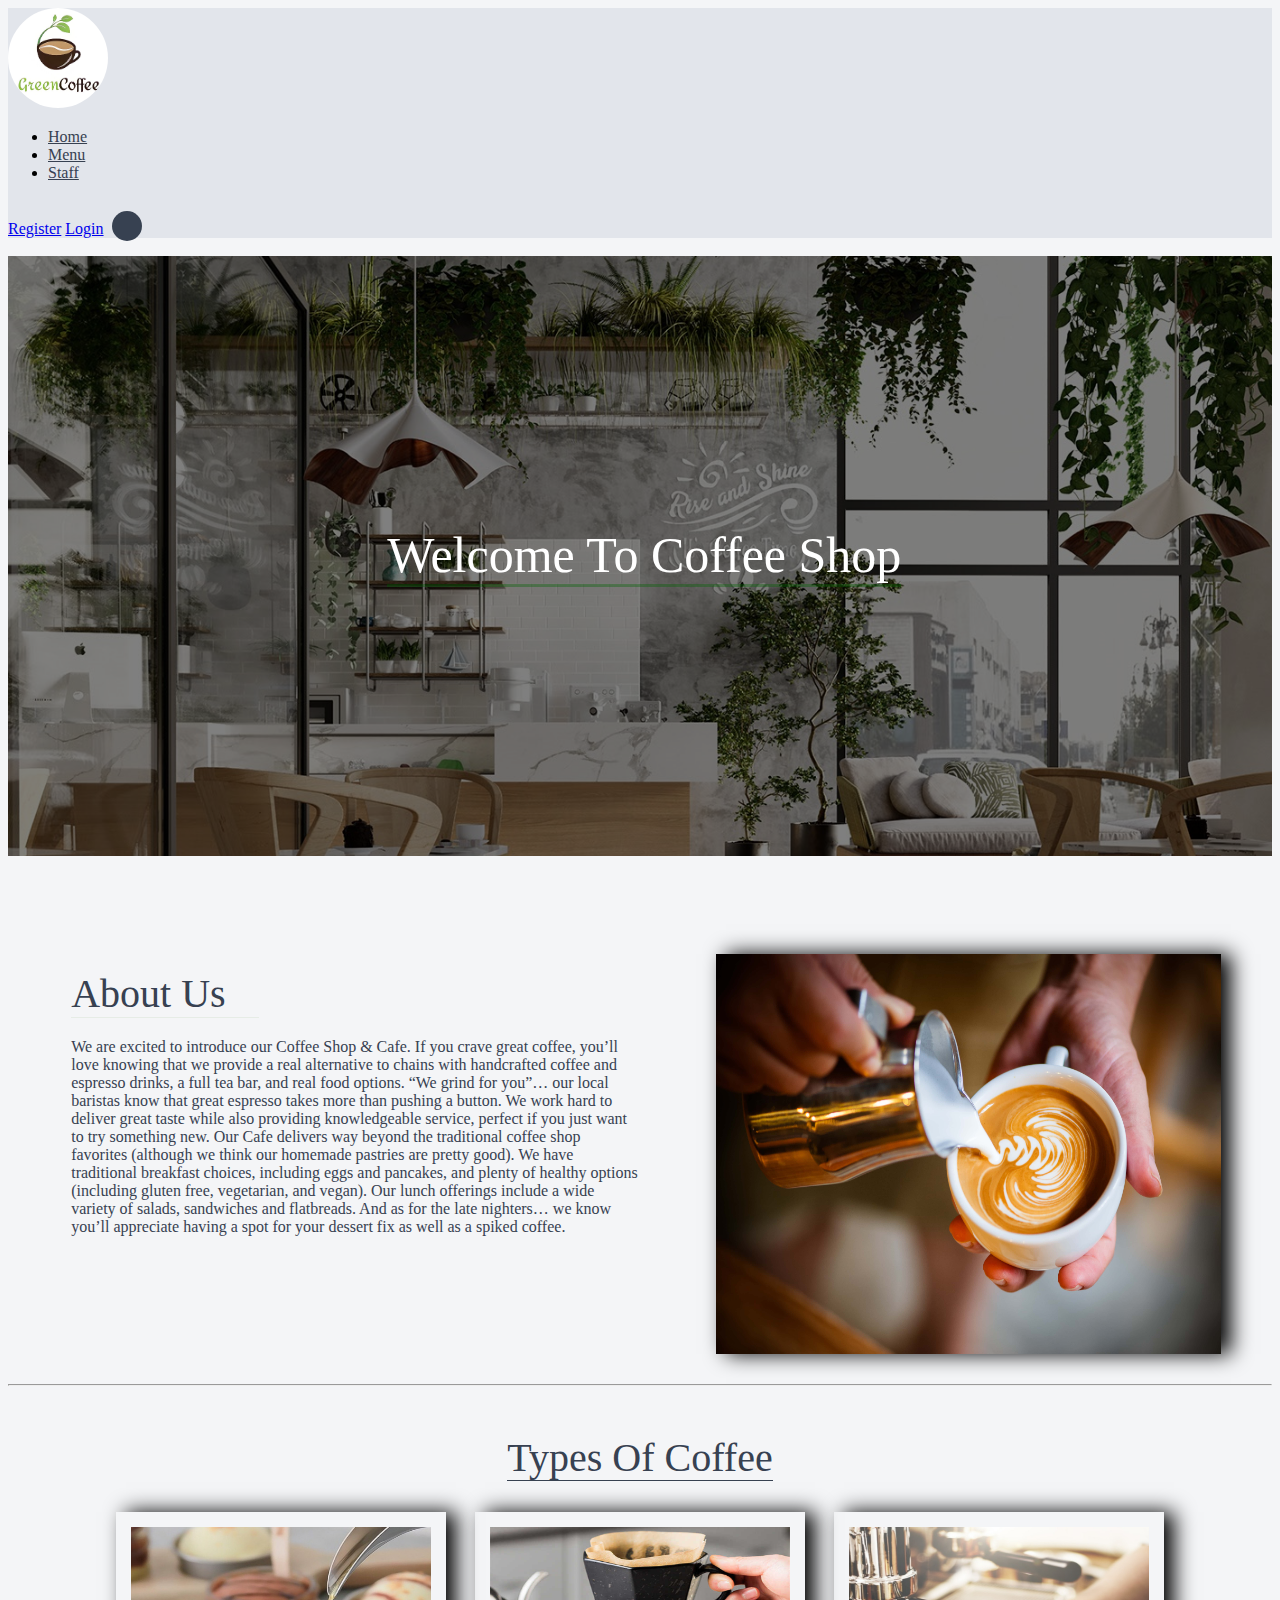
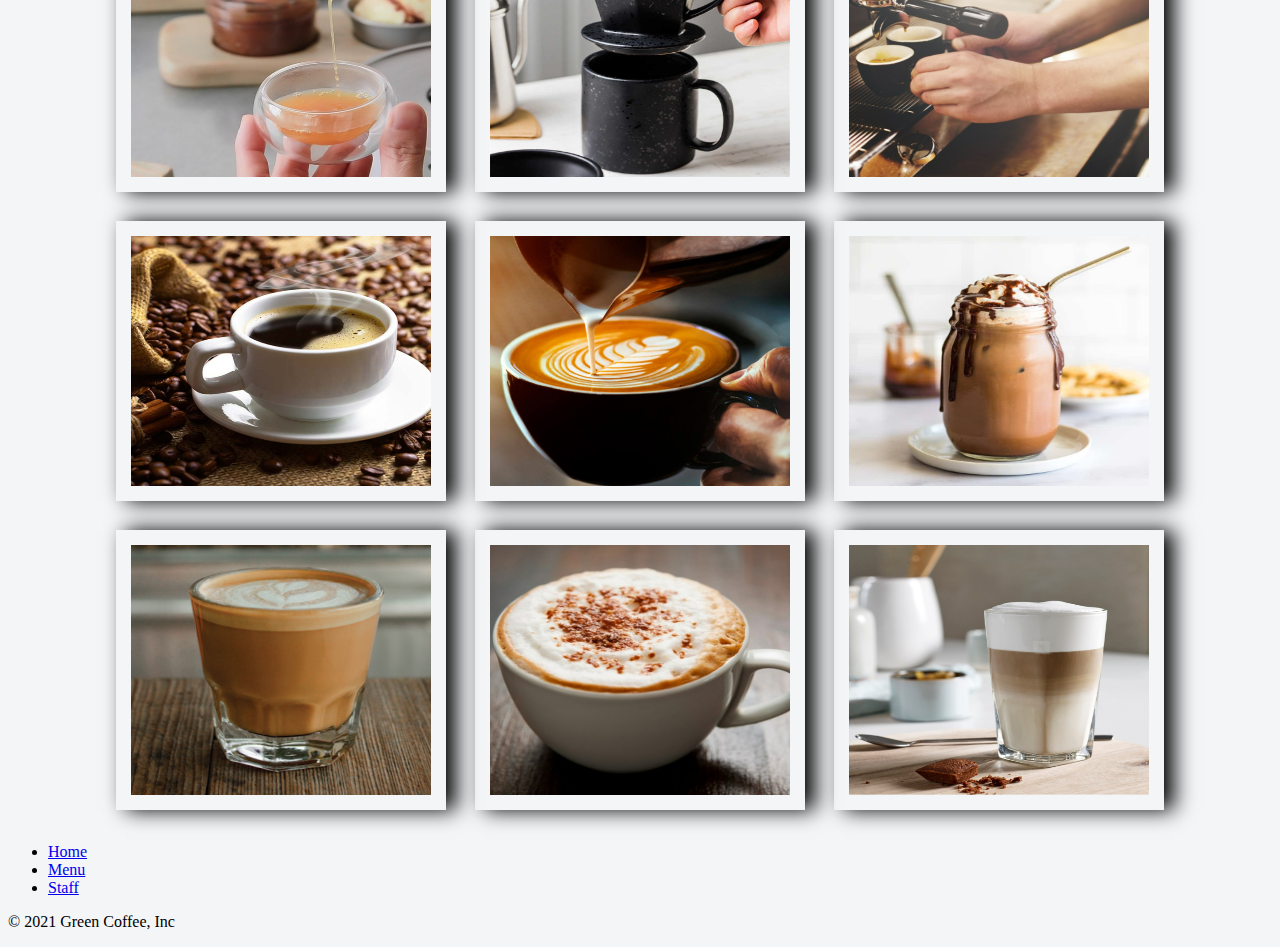
<file: CoffeeShop/pages/index.html>
<!DOCTYPE html>
<html lang="en">
  <head>
    <!-- Required meta tags -->
    <meta charset="utf-8" />
    <meta name="viewport" content="width=device-width, initial-scale=1" />

    <!-- Bootstrap CSS -->
    <link href="https://cdn.jsdelivr.net/npm/bootstrap@5.0.2/dist/css/bootstrap.min.css" rel="stylesheet" integrity="sha384-EVSTQN3/azprG1Anm3QDgpJLIm9Nao0Yz1ztcQTwFspd3yD65VohhpuuCOmLASjC" crossorigin="anonymous" />
    <link rel="stylesheet" href="../css/style.css" />
    <link rel="stylesheet" type="text/css" href="../css/lightbox.min.css" />
    <script src="../js/lightbox-plus-jquery.min.js"></script>

    <title>CoffeeShop</title>
  </head>

  <body>
    
    <div class="container">
        <!-- Navbar -->
        <header class="p-3 secondary-dark text-white">
            <div class="container">
                <div class="d-flex flex-wrap align-items-center justify-content-center justify-content-lg-start">
                    <img id="logo" src="../images/logo2.JPG" />
                    <ul class="nav col-12 col-lg-auto me-lg-auto mb-2 justify-content-center mb-md-0">
                        <li><a href="../pages/index.html" class="nav-link px-2 primary-dark">Home</a></li>
                        <li><a href="../pages/menu.html" class="nav-link px-2 primary-dark">Menu</a></li>
                        <li><a href="../pages/staff.html" class="nav-link px-2 primary-dark">Staff</a></li>
                    </ul>
                <div class="text-end">
                    <a href="#" class="btn btn-warning">Register</a>
                    <a href="../pages/login.html" class="btn btn-outline-dark me-2">Login</a>
                    <input type="checkbox" id="mode">
                </div>
                </div>
            </div>
        </header>
      <br>
      
      <!-- Header image and title -->
        <div class="headerImg">
            <div class="opacity"></div>
                <p>Welcome To Coffee Shop</p>
        </div>
        <br>

      <!-- Description -->
        <div class="row">
            <div class="description">
                <p class="primary-dark">
                    <span>About Us</span>
                        We are excited to introduce our Coffee Shop &amp; Cafe. If you crave
                        great coffee, you’ll love knowing that we provide a real alternative
                        to chains with handcrafted coffee and espresso drinks, a full tea
                        bar, and real food options. “We grind for you”… our local baristas
                        know that great espresso takes more than pushing a button. We work
                        hard to deliver great taste while also providing knowledgeable
                        service, perfect if you just want to try something new. Our Cafe
                        delivers way beyond the traditional coffee shop favorites (although
                        we think our homemade pastries are pretty good). We have traditional
                        breakfast choices, including eggs and pancakes, and plenty of
                        healthy options (including gluten free, vegetarian, and vegan). Our
                        lunch offerings include a wide variety of salads, sandwiches and
                        flatbreads. And as for the late nighters… we know you’ll appreciate
                        having a spot for your dessert fix as well as a spiked coffee.
                </p>
                <img src="../images/about_img.jpg" alt="image of cafe" />
            </div>
        </div>
        <br>
        <hr>
        <!-- types of coffee -->
        <div class="row">
	        <div class="typesOfCoffee">
		        <span>Types Of Coffee</span><br><br>
                    <a href="../images/arabic_coffee.jpg" data-lightbox="mygallery" data-title="Arabic Coffee"><img src="../images/arabic_coffee.jpg" alt="image of Arabic Coffee"></a>
                    <a href="../images/black_coffee.jpg" data-lightbox="mygallery" data-title="Black Coffee"><img src="../images/black_coffee.jpg" alt="image of Black Coffee"></a>
                    <a href="../images/espresso.jpg" data-lightbox="mygallery" data-title="Espresso"><img src="../images/espresso.jpg" alt="image of Espresso"></a>
                    <a href="../images/americano.jpg" data-lightbox="mygallery" data-title="Americano"><img src="../images/americano.jpg" alt="image of Americano"></a>
                    <a href="../images/macchiato.jpg" data-lightbox="mygallery" data-title="Macchiato"><img src="../images/macchiato.jpg" alt="image of Macchiato"></a>
                    <a href="../images/mocha.jpg" data-lightbox="mygallery" data-title="Mocha"><img src="../images/mocha.jpg" alt="image of Mocha"></a>
                    <a href="../images/cortadito.png" data-lightbox="mygallery" data-title="cortado"><img src="../images/cortadito.png" alt="image of cortado"></a>
                    <a href="../images/cappuccino.jpg" data-lightbox="mygallery" data-title="Cappuccino"><img src="../images/cappuccino.jpg" alt="image of Cappuccino"></a>
                    <a href="../images/latte.jpg" data-lightbox="mygallery" data-title="Latte"><img src="../images/latte.jpg" alt="image of Latte"></a>
	        </div>
        </div>
        <!-- Footer -->
        <footer class="py-3 my-4">
            <ul class="nav justify-content-center border-bottom pb-3 mb-3">
                <li class="nav-item">
                    <a href="../pages/index.html" class="nav-link px-2 text-muted">Home</a>
                </li>
                <li class="nav-item">
                    <a href="../pages/menu.html" class="nav-link px-2 text-muted">Menu</a>
                </li>
                <li class="nav-item">
                    <a href="../pages/staff.html" class="nav-link px-2 text-muted">Staff</a>
                </li>
            </ul>
            <p class="text-center text-muted">© 2021 Green Coffee, Inc</p>
        </footer>

    </div>

    <script
      src="https://cdn.jsdelivr.net/npm/bootstrap@5.0.2/dist/js/bootstrap.bundle.min.js"
      integrity="sha384-MrcW6ZMFYlzcLA8Nl+NtUVF0sA7MsXsP1UyJoMp4YLEuNSfAP+JcXn/tWtIaxVXM"
      crossorigin="anonymous"
    ></script>
    <!-- javascript file of page mode -->
    <script src="../js/mode.js"></script>
  </body>
</html>
</file>
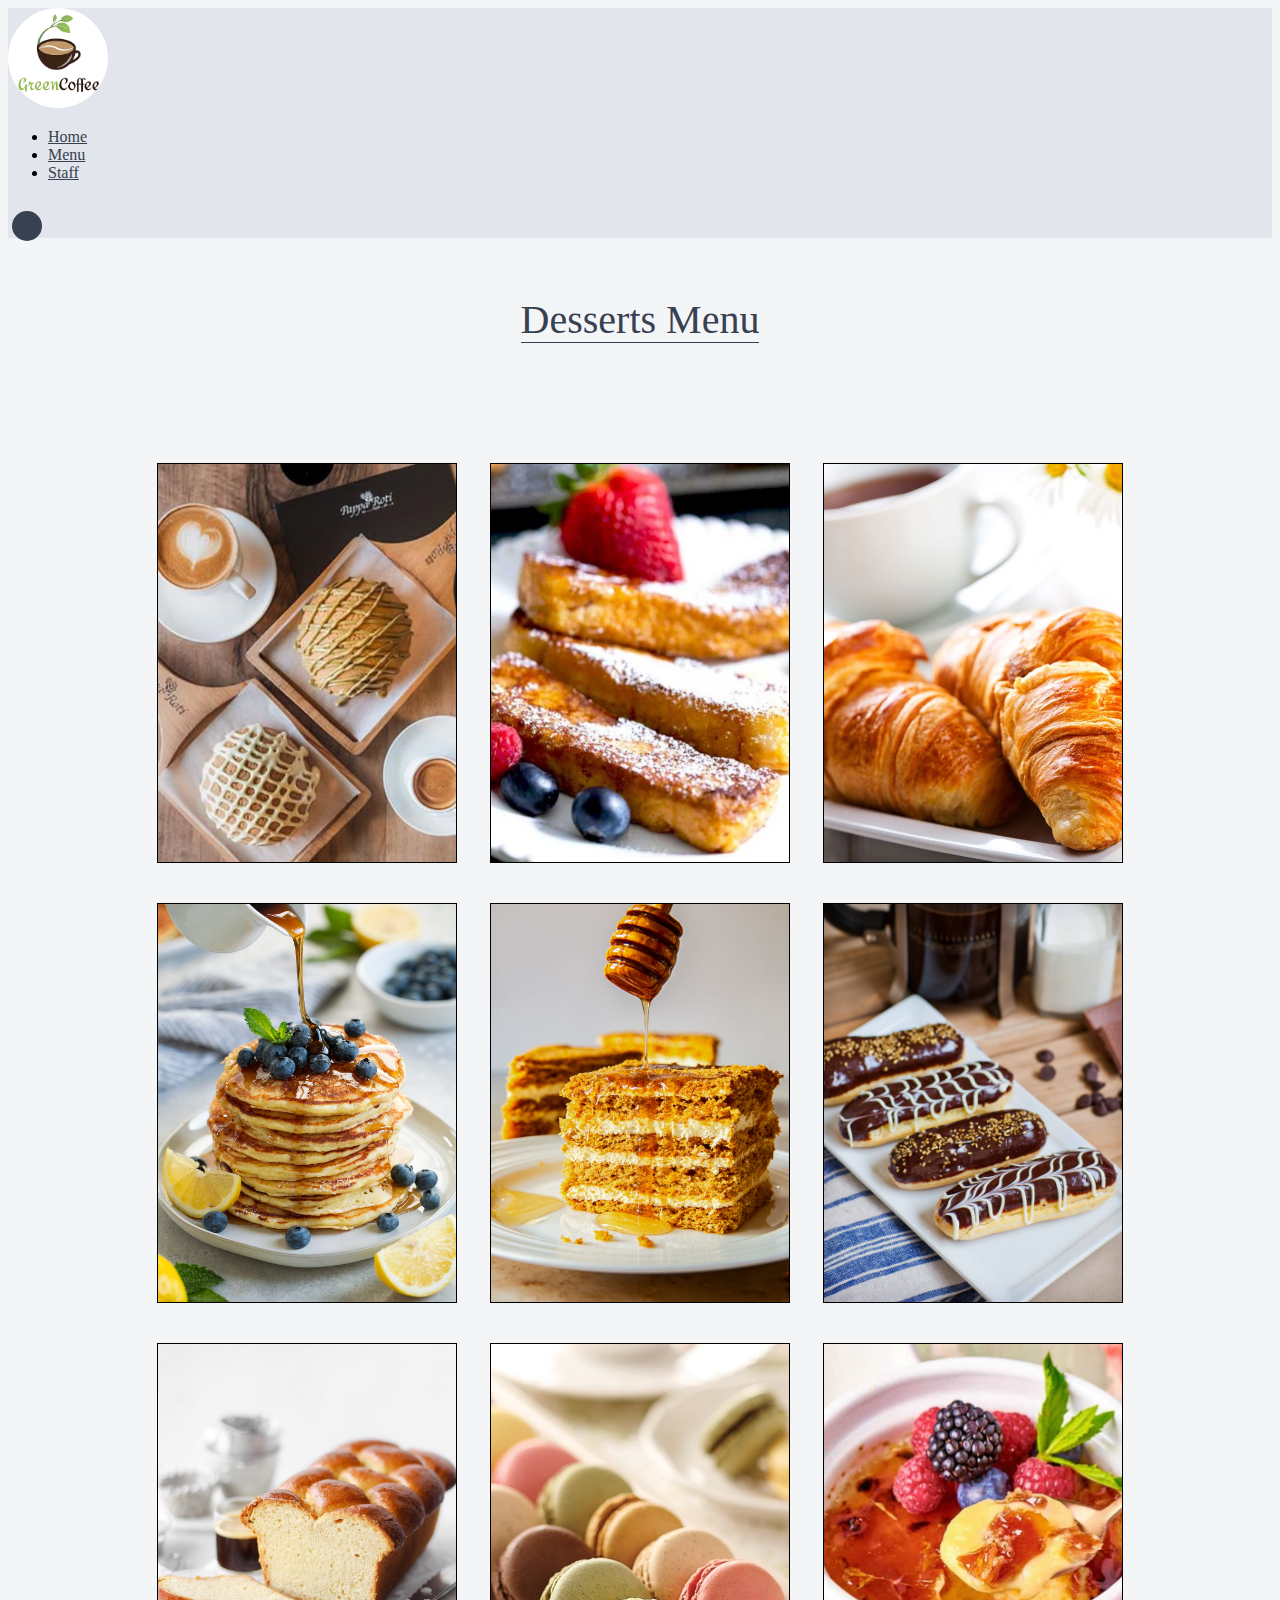
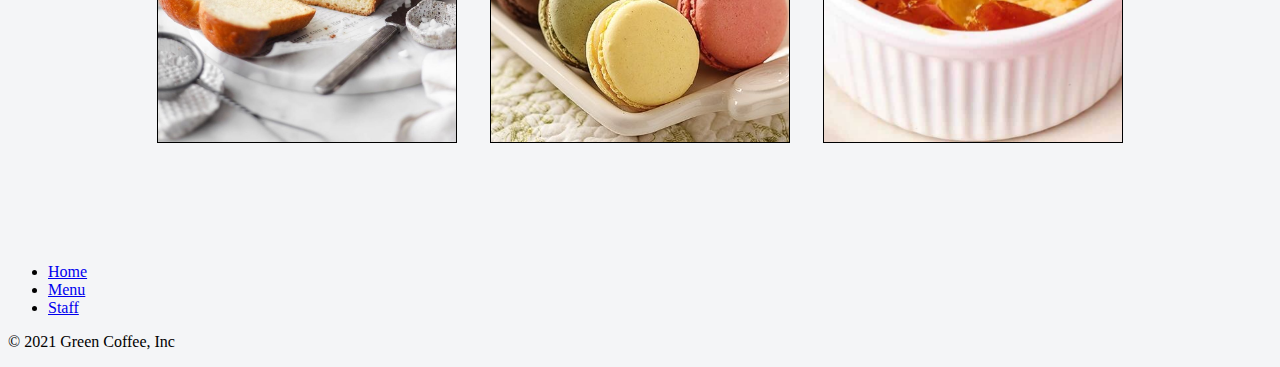
<file: CoffeeShop/pages/menu.html>
<!DOCTYPE html>
<html lang="en">
  <head>
    <!-- Required meta tags -->
    <meta charset="utf-8" />
    <meta name="viewport" content="width=device-width, initial-scale=1" />

    <!-- Bootstrap CSS -->
    <link href="https://cdn.jsdelivr.net/npm/bootstrap@5.0.2/dist/css/bootstrap.min.css" rel="stylesheet" integrity="sha384-EVSTQN3/azprG1Anm3QDgpJLIm9Nao0Yz1ztcQTwFspd3yD65VohhpuuCOmLASjC" crossorigin="anonymous"/>
    <link rel="stylesheet" href="../css/style.css" />
    <title>CoffeeShop</title>
  </head>

  <body>

    <div class="container">

        <header class="p-3 secondary-dark text-white">
            <div class="container">
                <div class="d-flex flex-wrap align-items-center justify-content-center justify-content-lg-start">
                    <img id="logo" src="../images/logo2.JPG" />
                    <ul class="nav col-12 col-lg-auto me-lg-auto mb-2 justify-content-center mb-md-0">
                        <li><a href="../pages/index.html" class="nav-link px-2 primary-dark">Home</a></li>
                        <li><a href="../pages/menu.html" class="nav-link px-2 primary-dark">Menu</a></li>
                        <li><a href="../pages/staff.html" class="nav-link px-2 primary-dark">Staff</a></li>
                    </ul>
  
                <div class="text-end">
                    <input type="checkbox" id="mode">
                </div>
                </div>
            </div>
        </header>
        <br>

        <div class="dessertsMenu">
            <span>Desserts Menu</span>
        </div>
        <div class="contener">
		    <div class="card">
			    <div class="imgBox">
				    <img src="../images/baba roti.jpg" width="300px" height="400px">
			    </div>
			    <div class="details">
				    <h2>Coffee Buns</h2>
				    <p>Piece: One  <br>Price: 32SR  <br> Calories: 743Cal<br><h3>Describe:</h3><br>Sweet bread covered with coffee and butter filling
				        and is available in several types: Nutella, pistachio, and lotus. </p>
			    </div>
		    </div>
		    <div class="card">
                <div class="imgBox">
                    <img src="../images/franch toast.jpg" width="300px" height="400px">
                </div>
                <div class="details">
                    <h2>french toast</h2>
                    <p>Piece: Two  <br>Price: 116SR  <br> Calories: 1398Cal<br><h3>Describe:</h3><br>is a dish made of sliced bread soaked in beaten eggs and typically milk, then pan fried.</p>
                </div>
            </div>
            <div class="card">
                <div class="imgBox">
                    <img src="../images/croissant.jpg" width="300px" height="400px">
                </div>
                <div class="details">
                    <h2>Croissant</h2>
                    <p>Piece: One  <br>Price: 18SR  <br> Calories: 754Cal<br><h3>Describe:</h3><br>Croissants are available in many types, such as butter, cheddar cheese, thyme and Nutella.</p>
                </div>
            </div>
            <div class="card">
                <div class="imgBox">
                    <img src="../images/pancake.jpg" width="300px" height="400px">
                </div>
                <div class="details">
                    <h2>Pancake</h2>
                    <p>Piece: Two  <br>Price: 63SR  <br> Calories: 467Cal<br><h3>Describe:</h3><br>Is a thin, flat, circular piece of cooked batter made from milk, flour, and eggs. Pancakes 
                    are often rolled up or folded and eaten hot with a sweet or savoury filling inside.</p>
                </div>
            </div>
            <div class="card">
                <div class="imgBox">
                    <img src="../images/honey cake.jpg" width="300px" height="400px">
                </div>
                <div class="details">
                    <h2>Honey cake</h2>
                    <p>Piece: One  <br>Price: 245SR  <br> Calories: 1845Cal<br><h3>Describe:</h3><br>Ten layers of soft, caramelized honey cakes that taste like the fine marriage of Lotus biscuits,
                    honey graham crackers and gingerbread cookies, sandwiched between a cloud-like burnt honey and dulce de leche whipped cream.</p>
                </div>
            </div>
            <div class="card">
                <div class="imgBox">
                    <img src="../images/Eclairs.jpg" width="300px" height="400px">
                </div>
                <div class="details">
                    <h2>Eclairs</h2>
                    <p>Piece: Three  <br>Price: 104SR  <br> Calories: 650Cal<br><h3>Describe:</h3><br>An éclair is an oblong pastry made with choux dough filled with a cream and topped with chocolate 
                    icing. Once cool, the pastry is then filled with a vanilla-, coffee- or chocolate-flavoured.</p>
                </div>
            </div>
            <div class="card">
                <div class="imgBox">
                    <img src="../images/brioche.jpg" width="300px" height="400px">
                </div>
                <div class="details">
                    <h2>Brioche</h2>
                    <p>Piece: One  <br>Price: 20SR  <br> Calories: 368Cal<br><h3>Describe:</h3><br>It's golden, it's soft, and it's pillowy. The it is brioche, a sweet French pastry bread .
                    We know it's delicious makes it so special.</p>
                </div>
            </div>
            <div class="card">
                <div class="imgBox">
                    <img src="../images/macarons.jpg" width="300px" height="400px">
                </div>
                <div class="details">
                    <h2>Macarons</h2>
                    <p>Piece: Five  <br>Price: 45SR  <br> Calories: 1456Cal<br><h3>Describe:</h3><br>is a sweet meringue-based confection made with egg white, icing sugar, granulated sugar, 
                    almond meal, and food colouring.</p>
                </div>
            </div>
            <div class="card">
                <div class="imgBox">
                    <img src="../images/creme brulee.jpg" width="300px" height="400px">
                </div>
                <div class="details">
                    <h2>Creme Brulee</h2>
                    <p>Piece: One  <br>Price: 55SR  <br> Calories: 865Cal<br><h3>Describe:</h3><br>is a dessert consisting of a rich custard base topped with a texturally contrasting layer
                    of hardened caramelized sugar</p>
                </div>
            </div>
	    </div>	

        <footer class="py-3 my-4">
            <ul class="nav justify-content-center border-bottom pb-3 mb-3">
            <li class="nav-item">
                <a href="../pages/index.html" class="nav-link px-2 text-muted"
                >Home</a
                >
            </li>
            <li class="nav-item">
                <a href="../pages/menu.html" class="nav-link px-2 text-muted"
                >Menu</a
                >
            </li>
            <li class="nav-item">
                <a href="../pages/staff.html" class="nav-link px-2 text-muted">Staff</a>
            </li>
            </ul>
            <p class="text-center text-muted">© 2021 Green Coffee, Inc</p>
        </footer>
    </div>
    <script
      src="https://cdn.jsdelivr.net/npm/bootstrap@5.0.2/dist/js/bootstrap.bundle.min.js"
      integrity="sha384-MrcW6ZMFYlzcLA8Nl+NtUVF0sA7MsXsP1UyJoMp4YLEuNSfAP+JcXn/tWtIaxVXM"
      crossorigin="anonymous"
    ></script>
    <script src="../js/mode.js"></script>
  </body>
</html>
</file>
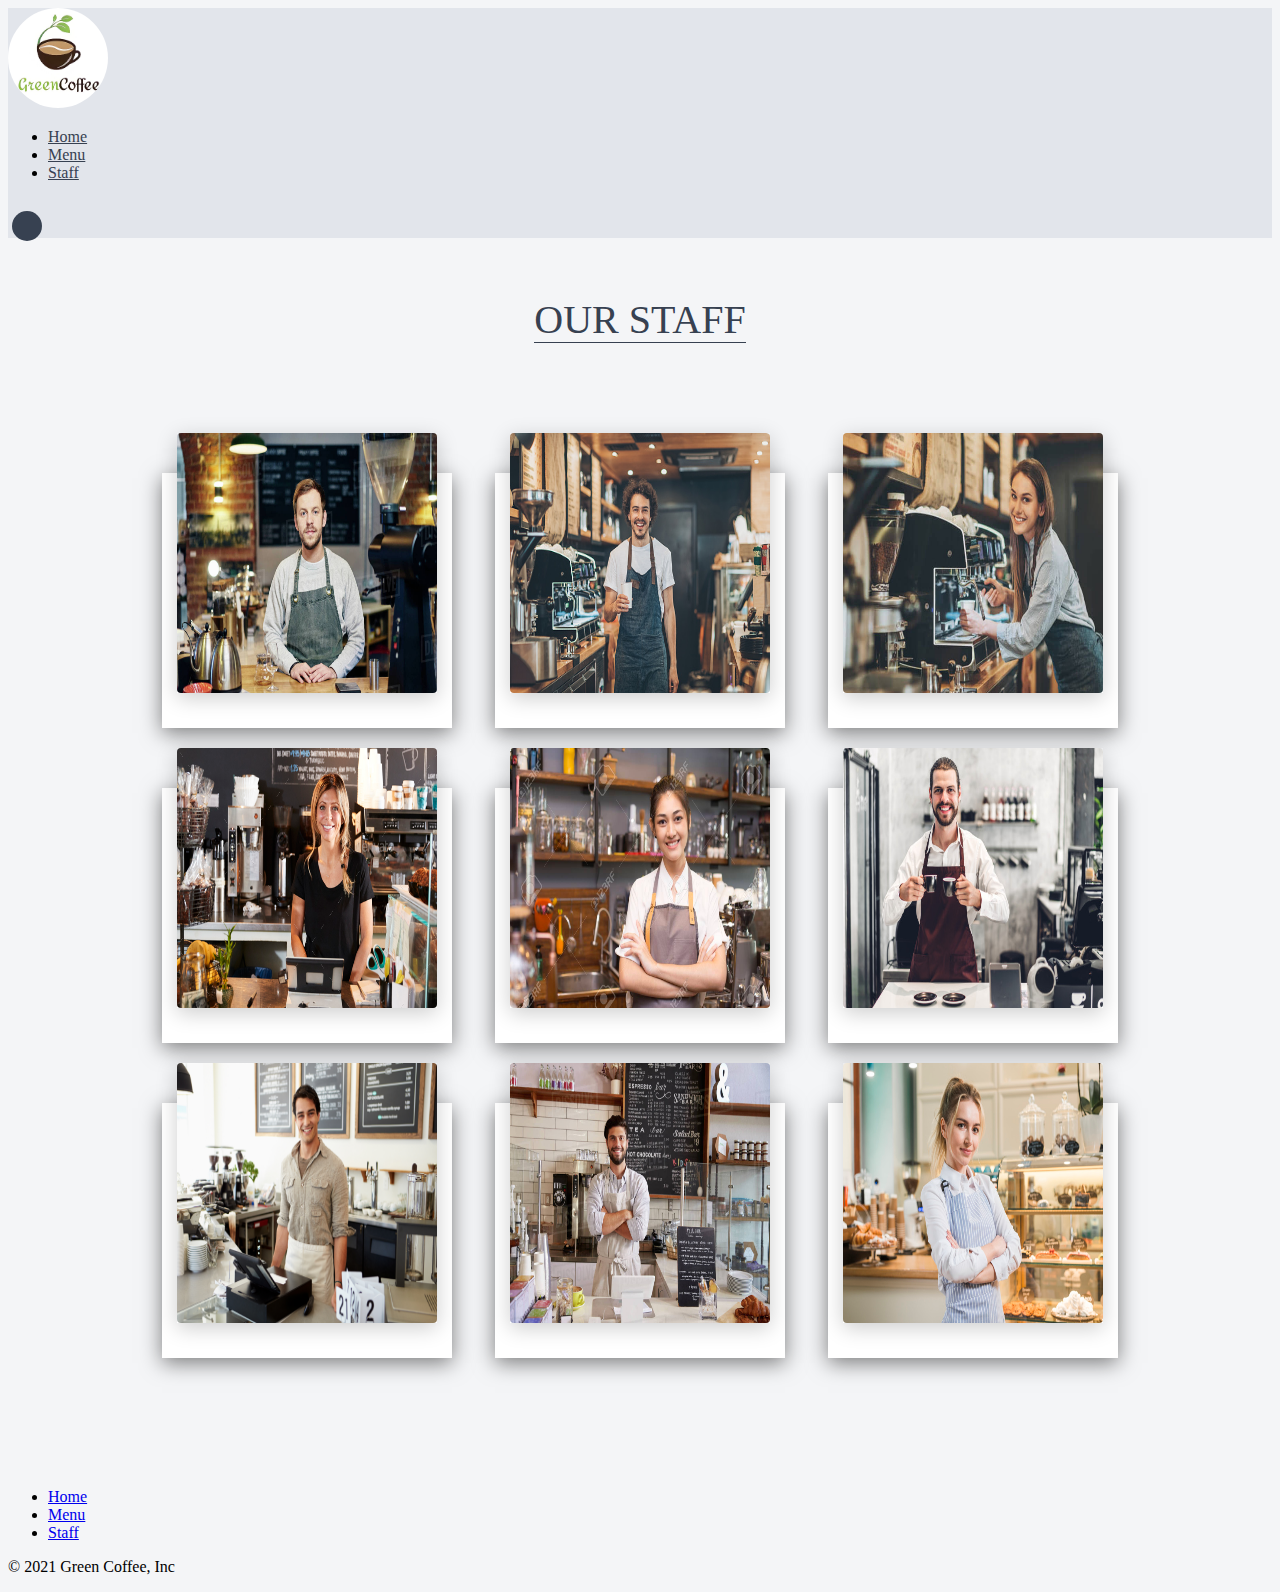
<file: CoffeeShop/pages/staff.html>
<!DOCTYPE html>
<html lang="en">
  <head>
    <!-- Required meta tags -->
    <meta charset="utf-8" />
    <meta name="viewport" content="width=device-width, initial-scale=1" />

    <!-- Bootstrap CSS -->
    <link href="https://cdn.jsdelivr.net/npm/bootstrap@5.0.2/dist/css/bootstrap.min.css" rel="stylesheet" integrity="sha384-EVSTQN3/azprG1Anm3QDgpJLIm9Nao0Yz1ztcQTwFspd3yD65VohhpuuCOmLASjC" crossorigin="anonymous" />
    <link rel="stylesheet" href="../css/style.css" />
    <link rel="stylesheet" type="text/css" href="../css/lightbox.min.css" />
    <script src="../js/lightbox-plus-jquery.min.js"></script>
    <title>CoffeeShop</title>
  </head>
  <body>

        <div class="container">
            <header class="p-3 secondary-dark text-white">
                <div class="container">
                    <div class="d-flex flex-wrap align-items-center justify-content-center justify-content-lg-start">
                        <img id="logo" src="../images/logo2.JPG" />
                        <ul class="nav col-12 col-lg-auto me-lg-auto mb-2 justify-content-center mb-md-0">
                            <li><a href="../pages/index.html" class="nav-link px-2 primary-dark">Home</a></li>
                            <li><a href="../pages/menu.html" class="nav-link px-2 primary-dark">Menu</a></li>
                            <li><a href="../pages/staff.html" class="nav-link px-2 primary-dark">Staff</a></li>
                        </ul>
                    <div class="text-end">
                        <input type="checkbox" id="mode">
                    </div>
                    </div>
                </div>
        </header>
        <br>
        <div class="ourStaff">
            <span>OUR STAFF</span>
        </div>
        <div class="containerOfStaff">
            <div class="cardOfStaff">
                <div class="imageBox">
                    <img src="../images/maker1.jpg" width="260" height="260">
                </div>
                <div class="contentStaff">
                    <h2> "John James" </h2>
                    <p>
                        <p>Gender: "Male"</p>
                        <p>Nationality: "British"</p>
                    </p>
                </div>
            </div>
            <div class="cardOfStaff">
                <div class="imageBox">
                    <img src="../images/maker2.jpg" width="260" height="260">
                </div>
                <div class="contentStaff">
                    <h2> "Michael Robert" </h2>
                    <p>
                        <p>Gender: "Male"</p>
                        <p>Nationality: "American"</p>
                    </p>
                </div>
            </div>
            <div class="cardOfStaff">
                <div class="imageBox">
                    <img src="../images/maker3.jpg" width="260" height="260">
                </div>
                <div class="contentStaff">
                    <h2> "Mary William" </h2>
                    <p>
                        <p>Gender: "Female"</p>
                        <p>Nationality: "British"</p>
                    </p>
                </div>
            </div>
            <div class="cardOfStaff">
                <div class="imageBox">
                    <img src="../images/maker4.jpg" width="260" height="260">
                </div>
                <div class="contentStaff">
                    <h2> "Linda Richard" </h2>
                    <p>
                        <p>Gender: "Female"</p>
                        <p>Nationality: "British"</p>
                    </p>
                </div>
            </div>
            <div class="cardOfStaff">
                <div class="imageBox">
                    <img src="../images/maker5.jpg" width="260" height="260">
                </div>
                <div class="contentStaff">
                    <h2> "Aina Akio" </h2>
                    <p>
                        <p>Gender: "Female"</p>
                        <p>Nationality: "Japanese"</p>
                    </p>
                </div>
            </div>
            <div class="cardOfStaff">
                <div class="imageBox">
                    <img src="../images/maker6.jpg" width="260" height="260">
                </div>
                <div class="contentStaff">
                    <h2> "David Charles" </h2>
                    <p>
                        <p>Gender: "Male"</p>
                        <p>Nationality: "Spanish"</p>
                    </p>
                </div>
            </div>
            <div class="cardOfStaff">
                <div class="imageBox">
                    <img src="../images/maker7.jpg" width="260" height="260">
                </div>
                <div class="contentStaff">
                    <h2> "Avi Ayaan" </h2>
                    <p>
                        <p>Gender: "Male"</p>
                        <p>Nationality: "Indian"</p>
                    </p>
                </div>
            </div>
            <div class="cardOfStaff">
                <div class="imageBox">
                    <img src="../images/maker8.jpg" width="260" height="260">
                </div>
                <div class="contentStaff">
                    <h2> "Mark William" </h2>
                    <p>
                        <p>Gender: "Male"</p>
                        <p>Nationality: "British"</p>
                    </p>
                </div>
            </div>
            <div class="cardOfStaff">
                <div class="imageBox">
                    <img src="../images/maker10.jpg" width="260" height="260">
                </div>
                <div class="contentStaff">
                    <h2> "Lisa Paul" </h2>
                    <p>
                        <p>Gender: "Female"</p>
                        <p>Nationality: "British"</p>
                    </p>
                </div>
            </div>
        </div>
        

        <footer class="py-3 my-4">
            <ul class="nav justify-content-center border-bottom pb-3 mb-3">
                <li class="nav-item">
                    <a href="../pages/index.html" class="nav-link px-2 text-muted"
                    >Home</a
                    >
                </li>
                <li class="nav-item">
                    <a href="../pages/menu.html" class="nav-link px-2 text-muted"
                    >Menu</a
                    >
                </li>
                <li class="nav-item">
                    <a href="../pages/staff.html" class="nav-link px-2 text-muted">Staff</a>
                </li>
            </ul>
            <p class="text-center text-muted">© 2021 Green Coffee, Inc</p>
        </footer>
        </div>
        <script
        src="https://cdn.jsdelivr.net/npm/bootstrap@5.0.2/dist/js/bootstrap.bundle.min.js"
        integrity="sha384-MrcW6ZMFYlzcLA8Nl+NtUVF0sA7MsXsP1UyJoMp4YLEuNSfAP+JcXn/tWtIaxVXM"
        crossorigin="anonymous"
        ></script>
        <script src="../js/mode.js"></script>
    </body>
</html>
</file>
<file: CoffeeShop/css/style.css>
#logo {
  width: 100px;
  height: 100px;
  border-radius: 50%;
}

/* Page One */ 
/*-- Header of image and title -- */
.headerImg {
  width: 100%;
  height: 600px;
  background-image: url(../images/header_img.jpg);
  background-size: cover;
  position: relative;
}

.opacity {
  width: 100%;
  height: 100%;
  background-color: black;
  opacity: 0.5;
}

.headerImg p {
  position: absolute;
  top: 220px;
  left: 30%;
  color: white;
  font-family: comfortaa;
  font-size: 50px;
  border-bottom: solid #0064005a;
}

/*-- Description -- */
.description {
  /*Top , Right , Bottom ,Left*/
  padding-top: 80px;
}

.description p {
  width: 45%;
  font-family: cairo;
  font-size: 16px;
  float: left;
  margin-left: 5%;
}

.description p span {
  display: block;
  font-family: comfortaa;
  font-size: 40px;
  color: black;
  border-bottom: solid thin var(--primary-dark);
  width: 33%;
  margin-bottom: 20px;
}

.description img {
  width: 40%;
  height: 400px;
  margin-left: 6%;
  /* Right(if minus = left) ,Top and Bottom ,of shadow*/
  box-shadow: 10px 0 20px black;
}
.typesOfCoffee ,.dessertsMenu ,.ourStaff{
  text-align: center;
  padding-top: 40px;
}

.typesOfCoffee > span ,.dessertsMenu > span ,.ourStaff > span {
  font-family: comfortaa;
  font-size: 40px;
  color: black;
  border-bottom: solid thin var(--primary-dark);
  width: 33%; /* length of border */
}
hr{
    color: var(--primary-dark);;
}

.typesOfCoffee img {
  transition: 1s;
  padding: 15px;
  width: 300px;
  height: 250px;
  margin: 1%;
  box-shadow: 10px 0 20px black;
}

.typesOfCoffee img:hover {
  filter: grayscale(100%); /* give it uncolor*/
  transform: scale(1.1);/* bigger*/
}

/* Page Two */
/* Menu Page */
.contener {
  max-width: 1000px;
  margin: 100px auto;
  display: flex;
  flex-wrap: wrap;/*specifies that the flexible items will wrap if necessary*/
  justify-content: space-around;
}
.card {
  position: relative;
  margin: 20px 0;
  width: 300px;
  height: 400px;
  background: #fff;
  transform-style: preserve-3d; /*transform-style property specifies how nested elements are rendered in 3D space.*/
  transform: perspective(2000px);
  transition: 1s;
  box-shadow: inset 300px 0 50px rgba(0, 0, 0, 0.5);
}
.card:hover {
  z-index: 1000;
  transform: perspective(2000px) rotate(-10deg);
  box-shadow: inset 20px 0 50px rgba(0, 0, 0, 0.5);
}
.card .imgBox {
  position: relative;
  width: 100%;
  height: 100%;
  border: 1px solid #000;
  box-sizing: border-box;
  transform-origin: left;
  z-index: 2; /*cover the diacription*/
  transition: 1s;
}
.card:hover .imgBox {
  transform: rotateY(-135deg); /*open as book*/
}
.card .imgBox img {
  position: absolute;
  top: 0;
  left: 0;
  width: 100%;
  height: 100%;
  object-fit: cover;
}
.card .details {
  position: absolute;
  top: 0;
  left: 0;
  box-sizing: border-box;
  padding: 20px;
}
h1 {
  font-size: 40px;
  font-family: comfortaa;
  text-align: center;
  border-bottom: solid thin #006400;
  margin-bottom: 20px;
  width: fit-content;
}
/* Page Three */
/* Staff Page */
.containerOfStaff {
  max-width: 1000px;
  margin: 100px auto;
  display: flex;
  flex-wrap: wrap;
  justify-content: space-around;
}
.containerOfStaff .cardOfStaff {
  position: relative;
  max-width: 300px;
  height: 215px;
  background: #fff;
  margin: 30px 10px;
  padding: 20px 15px;
  display: flex;
  flex-direction: column;
  box-shadow: 0 5px 20px rgba(0, 0, 0, 0.5);
  transition: 0.3s ease-in-out;
}
.containerOfStaff .cardOfStaff:hover {
  height: 420px;
}
.containerOfStaff .cardOfStaff .imageBox {
  position: relative;
  width: 260px;
  height: 260px;
  top: -60px;
  box-shadow: 0 5px 20px rgba(0, 0, 0, 0.2);
}
.containerOfStaff .cardOfStaff .imageBox img {
  max-width: 100%;
  border-radius: 4px;
}
.containerOfStaff .cardOfStaff .contentStaff {
  position: relative;
  margin-top: -140px;
  padding: 10px 15px;
  text-align: center;
  color: #111;
  visibility: hidden;
  opacity: 0;
  transition: 0.3s ease-in-out; /*move of content*/
}
.containerOfStaff .cardOfStaff:hover .contentStaff {
  visibility: visible;
  opacity: 1;
  margin-top: -40px;
  transition-delay: 0.3s;
}
/* Mode of pages*/
body {
  --text-light: rgba(243, 244, 246, 0.9);
  --primary-dark: rgba(55, 65, 81, 1);
  --secondary-dark: rgba(218, 222, 230, 0.7);
  --bg-light: rgba(243, 244, 246, 0.3);
  --bg-btn: rgba(67, 56, 202, 0.8);

  /* css style */
  background-color: var(--text-light);
}
body.dark {
  --text-light: rgba(55, 65, 81, 1);
  --primary-dark: rgba(243, 244, 246, 1);
  --secondary-dark: rgba(243, 244, 246, 0.3);
  --bg-btn: rgba(219, 233, 29, 0.897);
  --bg-light: rgba(45, 49, 54, 0.5);
}
.secondary-dark {
  background-color: var(--secondary-dark);
}
.primary-dark {
  color: var(--primary-dark);
}
.description .primary-dark > span {
  color: var(--primary-dark);
  border-bottom: solid thin #e6ece6;
}
.typesOfCoffee > span ,.dessertsMenu >span ,.ourStaff > span{
  color: var(--primary-dark);
  border-bottom: solid thin var(--primary-dark);
}
input[type="checkbox"] {
  -webkit-appearance: none; /* for remove squer of checkbox*/
  position: relative;
  width: 70px;
  height: 30px;
  border-radius: 50px;
  outline: none; /*Disable the feature to click on the box*/
  top: 10px;
  background-image: url(https://i.postimg.cc/857jHw2q/Screenshot-2020-04-16-at-1-07-06-PM.png);
  background-size: cover;
}

/* the inner button*/
input[type="checkbox"]::before {
  content: "";
  position: absolute;
  top: 0;
  left: 0;
  height: 30px;
  width: 30px;
  background-color: var(--primary-dark);
  border-radius: 50px;
}

input[type="checkbox"]:checked:before {
  transform: translate(100%);
}

input[type="checkbox"]:checked {
  background-image: url(https://i.postimg.cc/Hn0nstVK/Screenshot-2020-04-16-at-1-07-19-PM.png);
}
</file>
